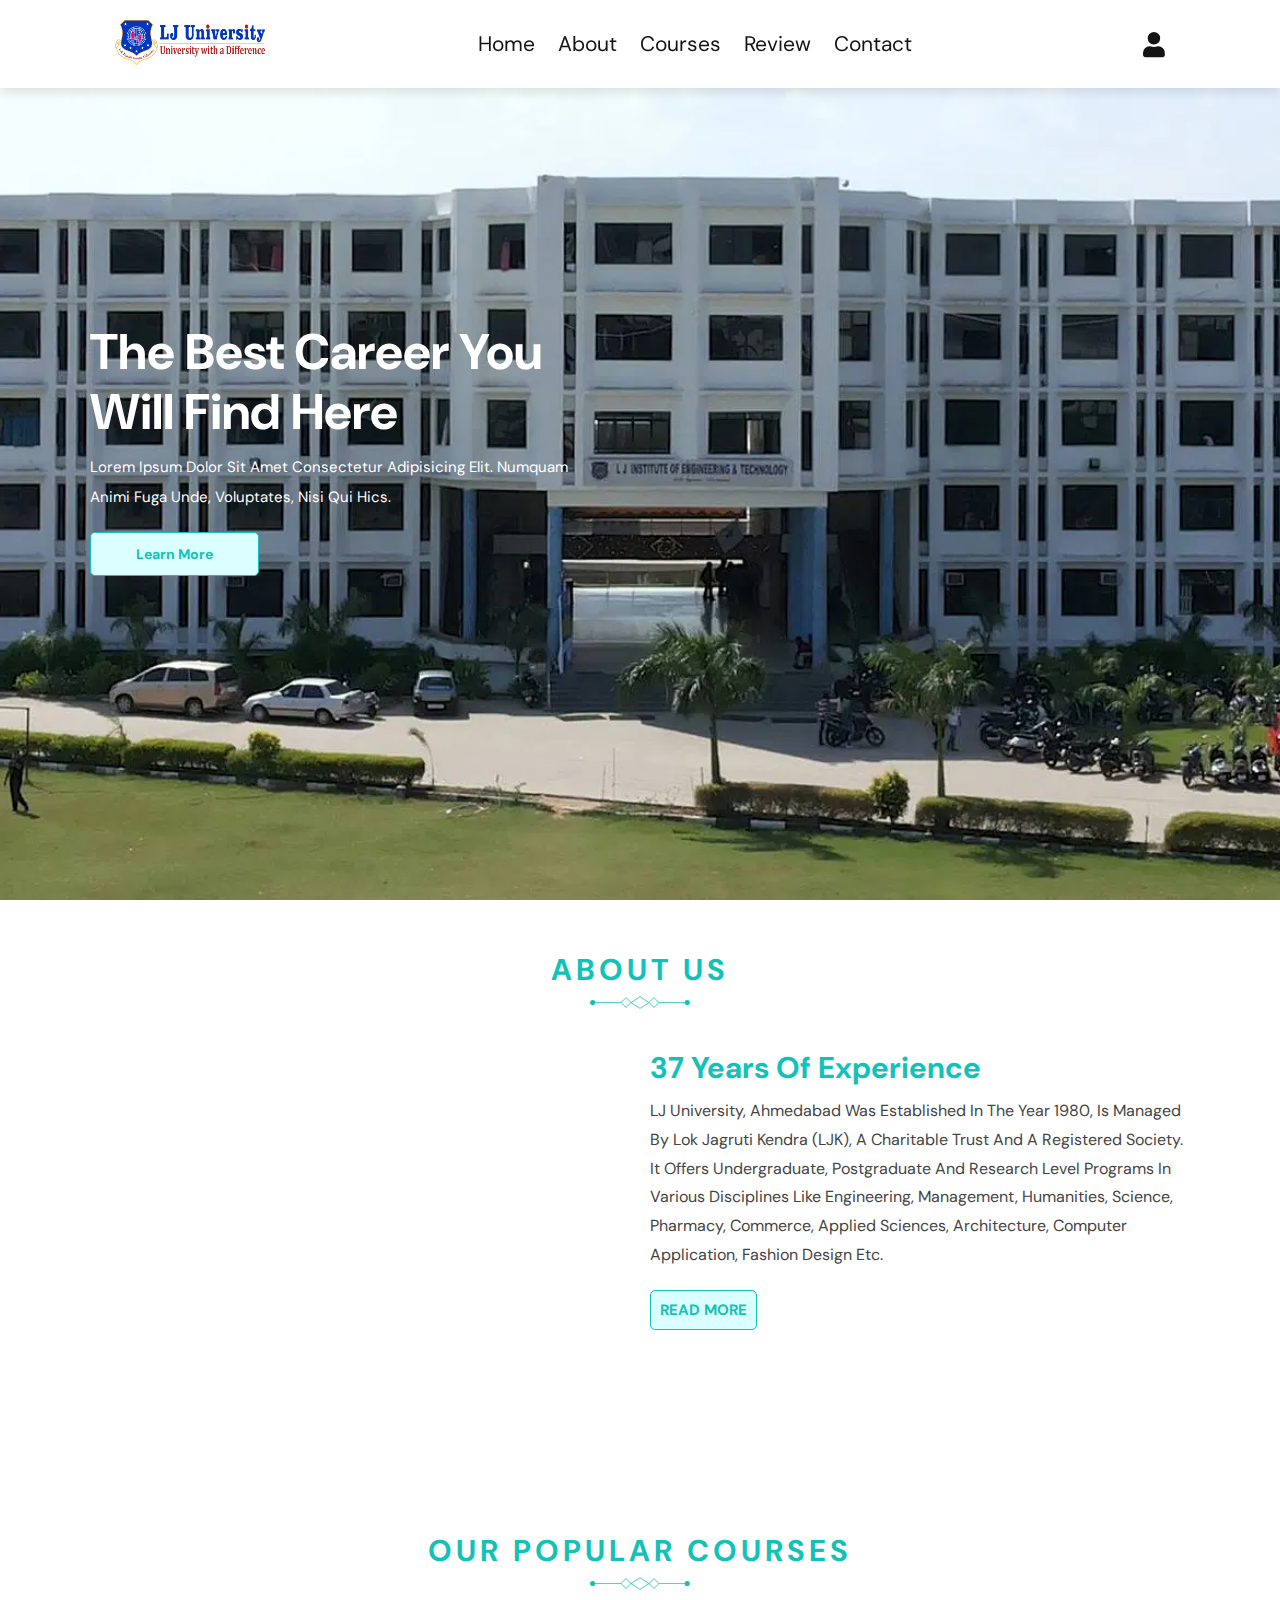
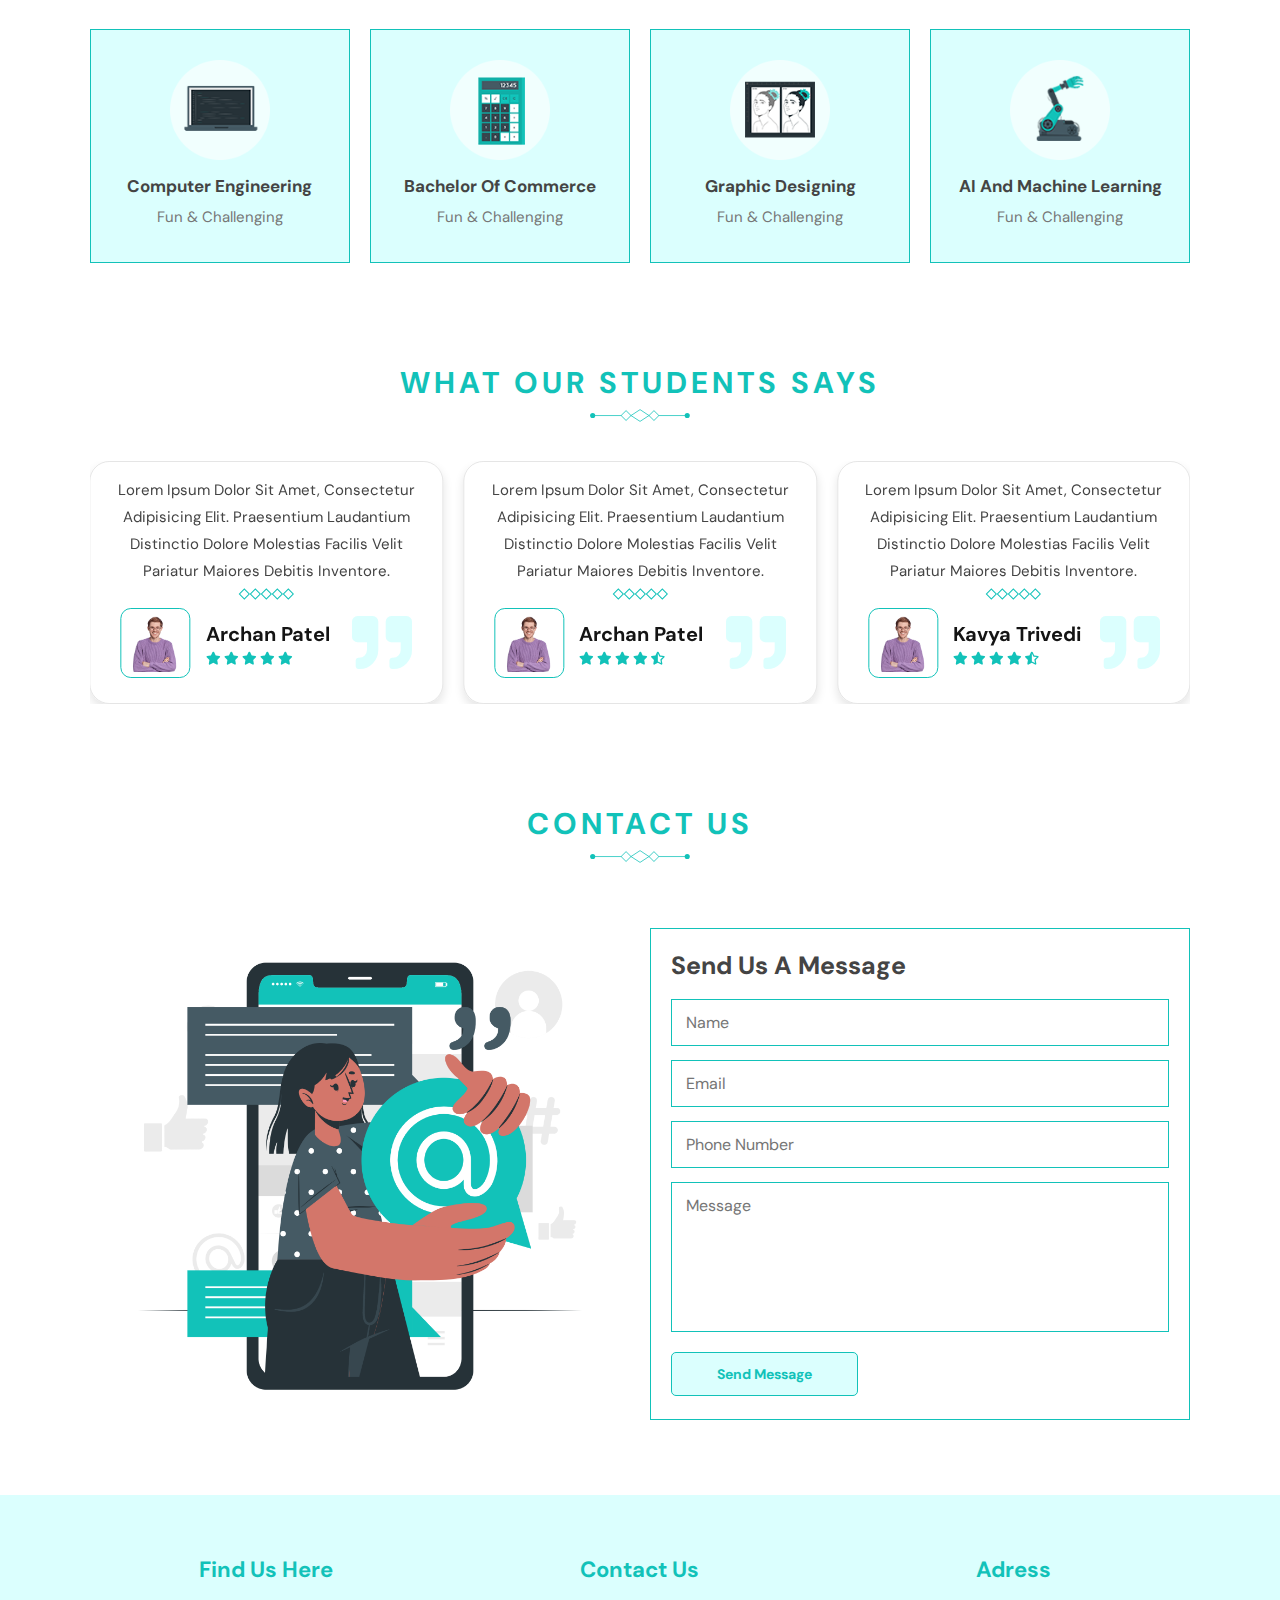
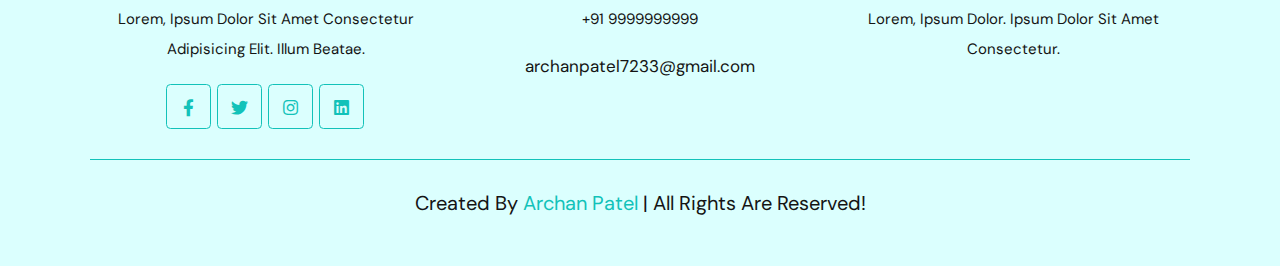
<file: index.html>
<!DOCTYPE html>
<html lang="en">

<head>
    <meta charset="UTF-8">
    <meta name="viewport" content="width=device-width, initial-scale=1.0">
    <title>LJ University</title>
    <link rel="icon" type="image/x-icon" href="../images/ljlogo1.png">
    <!-- font awesome cdn link  -->
    <link rel="stylesheet" href="https://cdnjs.cloudflare.com/ajax/libs/font-awesome/5.15.4/css/all.min.css">
    <link rel="stylesheet" href="https://unpkg.com/swiper/swiper-bundle.min.css" />
    <!--  css file link -->
    <link rel="stylesheet" href="css/style.css">
</head>
<!---------------------------------------  body section starts  ----------------------------------------->

<body>
    <!-----------------------header section starts ----------------------->
    <header class="header">
        <a href="#"><img src="images/ljlogo2.png" style="height:5vh;" alt="ljlogo2"></a>
        <nav class="navbar">
            <a href="#home" class="hover-underline">home</a>
            <a href="#about" class="hover-underline">about</a>
            <a href="#courses" class="hover-underline">courses</a>
            <a href="#review" class="hover-underline">review</a>
            <a href="#contact" class="hover-underline">contact</a>
        </nav>
        <div class="icons">
            <div id="login-btn" class="fas fa-user"></div>
            <div id="menu-btn" class="fas fa-bars"></div>
        </div>
        <!-------------- login form -------------->
        <form class="login-form">
            <h3>student login</h3>
            <input type="email" placeholder="enter your email" class="box">
            <input type="password" placeholder="enter your password" class="box">
            <br>
            <br>
            <div class="forgotpass">
                <a id="option" href="#">forgot password?</a>
                <a id="option" href="facultylogin/facultylogin.html">login as Faculty!</a>
            </div>
            <br>
            <a href="StudentDashboard/dashboard.html" class="btn">
                <span class="text text-1">login now</span>
                <span class="text text-2" aria-hidden="true">login now</span>
            </a>
        </form>
    </header>
    <!----------------------- header section ends ---------------------->

    <!----------------------- home section starts ---------------------->
    <section class="home" id="home">
        <div class="content">
            <h3>the best career you will find here</h3>
            <p>Lorem ipsum dolor sit amet consectetur adipisicing elit. Numquam animi fuga unde, voluptates,
                nisi qui hics.</p>
            <a href="https://ljku.edu.in/" target="_blank" class="btn">
                <span class="text text-1">learn more</span>
                <span class="text text-2" aria-hidden="true">learn more</span>
            </a>
        </div>
    </section>
    <!----------------------- home section ends ----------------------->

    <!----------------------- about section starts -------------------->
    <section class="about" id="about">
        <h1 class="heading">about us</h1>
        <div class="container">
            <div class="about-video">
                <iframe width="100%" height="380" src="https://www.youtube.com/embed/mCBxOD_CLQk?&autoplay=1&mute=1"
                    allow="accelerometer; autoplay; clipboard-write; encrypted-media; gyroscope; picture-in-picture; web-share"
                    allowfullscreen></iframe>
            </div>
            <div class="about-content">
                <h3>37 years of experience</h3>
                <p>LJ University, Ahmedabad was established in the year 1980, is managed by Lok Jagruti Kendra (LJK), a
                    Charitable Trust and a Registered Society. It offers undergraduate, postgraduate and research level
                    programs in various disciplines like Engineering, Management, Humanities, Science, Pharmacy,
                    Commerce, Applied Sciences, Architecture, Computer Application, Fashion Design etc.</p>
                <p id="extra-content" style="display: none;">The university has a dedicated Interaction & Placement Cell
                    which provides
                    100% placement assistance to the students. Some of the top recruiters are Ace Infoway, Acty System,
                    Cognizant, Infosys, Amdocs, Aristu, RBtech, IBM, Indiamart, Jekson Vision, Mindeft, Orient, Piramal,
                    TCS, Skyzen, Reliance, Narola etc.</p>
                <a href="#" id="read-more" class="btn">
                    <span class="text text-1" id="#text-1">READ MORE</span>
                    <span class="text text-2" aria-hidden="true">READ MORE</span>
                </a>
            </div>
        </div>
    </section>
    <!----------------------- about section ends ----------------------->

    <!----------------------- courses section start -------------------->
    <section class="subjects" id="courses">
        <h1 class="heading">our popular courses</h1>
        <div class="box-container">
            <div class="box">
                <a href="https://ljku.edu.in/program/computer-applications-mca-imca-m-sc-it-5" target="_blank"><img
                        src="images/subject-1.png" alt="">
                    <h3>Computer Engineering</h3>
                    <p>fun & challenging</p>
                </a>
            </div>
            <div class="box">
                <a href="https://ljku.edu.in/program/commerce-new-lj-16" target="_blank"> <img
                        src="images/subject-2.png" alt="">
                    <h3>bachelor of commerce</h3>
                    <p>fun & challenging</p>
                </a>
            </div>
            <div class="box">
                <a href="https://ljku.edu.in/program/design-b-design-31" target="_blank"><img src="images/subject-3.png"
                        alt="">
                    <h3>graphic designing</h3>
                    <p>fun & challenging</p>
                </a>
            </div>
            <div class="box">
                <a href="https://ljku.edu.in/program/engineering-b-e-m-e-10" target="_blank"><img
                        src="images/subject-4.png" alt="">
                    <h3>AI and Machine Learning</h3>
                    <p>fun & challenging</p>
                </a>
            </div>
        </div>
    </section>
    <!----------------------- courses section ends ----------------------->

    <!----------------------- student review section starts --------------->
    <section class="review" id="review">
        <h1 class="heading">what our students says</h1>
        <div class="swiper review-slider">
            <div class="swiper-wrapper">
                <div class="swiper-slide slide">
                    <p>Lorem ipsum dolor sit amet, consectetur adipisicing elit. Praesentium laudantium distinctio
                        dolore molestias facilis velit pariatur maiores debitis inventore.</p>
                    <div class="wrapper">
                        <div class="separator"></div>
                        <div class="separator"></div>
                        <div class="separator"></div>
                        <div class="separator"></div>
                        <div class="separator"></div>
                    </div>
                    <i class="fas fa-quote-right"></i>
                    <div class="user">
                        <img src="images/sampleprofile.png" alt="">
                        <div class="user-info">
                            <h3>Archan Patel</h3>
                            <div class="stars">
                                <i class="fas fa-star"></i>
                                <i class="fas fa-star"></i>
                                <i class="fas fa-star"></i>
                                <i class="fas fa-star"></i>
                                <i class="fas fa-star-half-alt"></i>
                            </div>
                        </div>
                    </div>
                </div>

                <div class="swiper-slide slide">
                    <p>Lorem ipsum dolor sit amet, consectetur adipisicing elit. Praesentium laudantium distinctio
                        dolore molestias facilis velit pariatur maiores debitis inventore.</p>
                    <div class="wrapper">
                        <div class="separator"></div>
                        <div class="separator"></div>
                        <div class="separator"></div>
                        <div class="separator"></div>
                        <div class="separator"></div>
                    </div>
                    <i class="fas fa-quote-right"></i>
                    <div class="user">
                        <img src="images/sampleprofile.png" alt="">
                        <div class="user-info">
                            <h3>Kavya Trivedi</h3>
                            <div class="stars">
                                <i class="fas fa-star"></i>
                                <i class="fas fa-star"></i>
                                <i class="fas fa-star"></i>
                                <i class="fas fa-star"></i>
                                <i class="fas fa-star-half-alt"></i>
                            </div>
                        </div>
                    </div>
                </div>

                <div class="swiper-slide slide">
                    <p>Lorem ipsum dolor sit amet, consectetur adipisicing elit. Praesentium laudantium distinctio
                        dolore molestias facilis velit pariatur maiores debitis inventore.</p>
                    <div class="wrapper">
                        <div class="separator"></div>
                        <div class="separator"></div>
                        <div class="separator"></div>
                        <div class="separator"></div>
                        <div class="separator"></div>
                    </div>
                    <i class="fas fa-quote-right"></i>
                    <div class="user">
                        <img src="images/sampleprofile.png" alt="">
                        <div class="user-info">
                            <h3>Jay pandya</h3>
                            <div class="stars">
                                <i class="fas fa-star"></i>
                                <i class="fas fa-star"></i>
                                <i class="fas fa-star"></i>
                                <i class="fas fa-star"></i>
                                <i class="fas fa-star-half-alt"></i>
                            </div>
                        </div>
                    </div>
                </div>

                <div class="swiper-slide slide">
                    <p>Lorem ipsum dolor sit amet, consectetur adipisicing elit. Praesentium laudantium distinctio
                        dolore molestias facilis velit pariatur maiores debitis inventore.</p>
                    <div class="wrapper">
                        <div class="separator"></div>
                        <div class="separator"></div>
                        <div class="separator"></div>
                        <div class="separator"></div>
                        <div class="separator"></div>
                    </div>
                    <i class="fas fa-quote-right"></i>
                    <div class="user">
                        <img src="images/sampleprofile.png" alt="">
                        <div class="user-info">
                            <h3>Jash Adalja</h3>
                            <div class="stars">
                                <i class="fas fa-star"></i>
                                <i class="fas fa-star"></i>
                                <i class="fas fa-star"></i>
                                <i class="fas fa-star"></i>
                                <i class="fas fa-star-half-alt"></i>
                            </div>
                        </div>
                    </div>
                </div>

                <div class="swiper-slide slide">
                    <p>Lorem ipsum dolor sit amet, consectetur adipisicing elit. Praesentium laudantium distinctio
                        dolore molestias facilis velit pariatur maiores debitis inventore.</p>
                    <div class="wrapper">
                        <div class="separator"></div>
                        <div class="separator"></div>
                        <div class="separator"></div>
                        <div class="separator"></div>
                        <div class="separator"></div>
                    </div>
                    <i class="fas fa-quote-right"></i>
                    <div class="user">
                        <img src="images/sampleprofile.png" alt="">
                        <div class="user-info">
                            <h3>Jay doshi</h3>
                            <div class="stars">
                                <i class="fas fa-star"></i>
                                <i class="fas fa-star"></i>
                                <i class="fas fa-star"></i>
                                <i class="fas fa-star"></i>
                                <i class="fas fa-star"></i>
                            </div>
                        </div>
                    </div>
                </div>

                <div class="swiper-slide slide">
                    <p>Lorem ipsum dolor sit amet, consectetur adipisicing elit. Praesentium laudantium distinctio
                        dolore molestias facilis velit pariatur maiores debitis inventore.</p>
                    <div class="wrapper">
                        <div class="separator"></div>
                        <div class="separator"></div>
                        <div class="separator"></div>
                        <div class="separator"></div>
                        <div class="separator"></div>
                    </div>
                    <i class="fas fa-quote-right"></i>
                    <div class="user">
                        <img src="images/sampleprofile.png" alt="">
                        <div class="user-info">
                            <h3>Archan Patel</h3>
                            <div class="stars">
                                <i class="fas fa-star"></i>
                                <i class="fas fa-star"></i>
                                <i class="fas fa-star"></i>
                                <i class="fas fa-star"></i>
                                <i class="fas fa-star"></i>
                            </div>
                        </div>
                    </div>
                </div>

            </div>
        </div>
    </section>

    <!----------------------- student review section ends ----------------------->

    <!----------------------- contactus section starts -------------------------->
    <section class="contact" id="contact">
        <h1 class="heading">contact us</h1>
        <div class="row">
            <div class="image">
                <img src="images/contact.png" alt="">
            </div>
            <form>
                <h3>send us a message</h3>
                <input type="text" placeholder="name" class="box">
                <input type="email" placeholder="email" class="box">
                <input type="number" placeholder="phone number" class="box">
                <textarea placeholder="message" class="box" cols="30" rows="10"></textarea>
                <a href="#" class="btn">
                    <span class="text text-1">send message</span>
                    <span class="text text-2" aria-hidden="true">send message</span>
                </a>
            </form>
        </div>
    </section>
    <!----------------------- contactus section ends --------------------------->

    <!----------------------- footer section stars ---------------------->
    <section class="footer">
        <div class="box-container">
            <div class="box">
                <h3>find us here</h3>
                <p>Lorem, ipsum dolor sit amet consectetur adipisicing elit. Illum beatae.</p>
                <div class="share">
                    <a href="#" class="fab fa-facebook-f"></a>
                    <a href="#" class="fab fa-twitter"></a>
                    <a href="#" class="fab fa-instagram"></a>
                    <a href="#" class="fab fa-linkedin"></a>
                </div>
            </div>
            <div class="box">
                <h3>contact us</h3>
                <p>+91 9999999999</p>
                <a href="#" class="link lowercase">archanpatel7233@gmail.com</a>
            </div>
            <div class="box">
                <h3>Adress</h3>
                <p>Lorem, ipsum dolor. ipsum dolor sit amet consectetur.</p>
            </div>
        </div>
        <div class="credit">created by <span>Archan Patel </span>| all rights are reserved!</div>
    </section>
    <!-------footer section ends ---------->
    <script src="https://unpkg.com/swiper/swiper-bundle.min.js"></script>
    <!-------- custom js link ------------->
    <script src="js/script.js"></script>
</body>
<!---------------------------------------  body section ends  --------------------------------------------->

</html>
</file>
<file: css/style.css>
@import url("https://fonts.googleapis.com/css2?family=DM+Sans:wght@400;700&family=Forum&display=swap");

/*********************** initialize colors ********************/
:root {
  --primary-color: #12c2b9;
  --secondary: #dbfffe;
  --black: #141414;
  --white: #fff;
  --box-shadow: 0 .5rem 1rem rgba(0, 0, 0, 0.1);
}

* {
  font-family: 'DM Sans', sans-serif;
  margin: 0;
  padding: 0;
  box-sizing: border-box;
  outline: none;
  border: none;
  text-decoration: none;
  text-transform: capitalize;
  transition: all .2s linear;
}

html {
  font-size: 62.5%;
  overflow-x: hidden;
  scroll-padding-top: 9rem;
  scroll-behavior: smooth;
}

.lowercase {
  text-transform: lowercase !important;
}

/*************** scroll bar ***************/

html::-webkit-scrollbar {
  width: 1rem;
}

html::-webkit-scrollbar-track {
  background: transparent;
}

html::-webkit-scrollbar-thumb {
  background: var(--primary-color);
}

/*************** scroll bar ennds **********/

section {
  padding: 5rem 7%; 
}

.heading {
  position: relative;
  color: var(--primary-color);
  font-size: 3rem;
  font-weight: 700;
  text-transform: uppercase;
  letter-spacing: .4rem;
  text-align: center;
  margin-bottom: 3rem;
}

.heading::after {
  content: url('../images/separator.svg');
  display: block;
  width: 10rem;
  margin-inline: auto;
  margin-top: -1rem;
}

/************** button style ****************/
.btn {
  position: relative;
  display: inline-block;
  margin-top: 1rem;
  color: var(--primary-color);
  font-size: 1.4rem;
  font-weight: 700;
  text-transform: uppercase;
  max-width: max-content;
  border: .1rem solid var(--primary-color);
  background: var(--secondary);
  padding: 1.2rem 4.5rem;
  overflow: hidden;
  z-index: 1;
  border-radius: .5rem;
}

.btn::before {
  content: "";
  position: absolute;
  bottom: 100%;
  left: 50%;
  transform: translateX(-50%);
  width: 200%;
  height: 200%;
  border-radius: 50%;
  background-color: var(--primary-color);
  transition: 500ms ease;
  z-index: -1;
}

.btn .text {
  transition: 250ms ease;
}

.btn .text-2 {
  position: absolute;
  top: 100%;
  left: 50%;
  transform: translateX(-50%);
  min-width: max-content;
  color: var(--secondary);
}

.btn:is(:hover, :focus-visible)::before {
  bottom: -50%;
}

.btn:is(:hover, :focus-visible) .text-1 {
  transform: translateY(-4rem);
}

.btn:is(:hover, :focus-visible) .text-2 {
  top: 50%;
  transform: translate(-50%, -50%);
}

/********************* header ********************/

.header {
  position: fixed;
  top: 0;
  left: 0;
  right: 0;
  z-index: 100;
  background: var(--white);
  box-shadow: var(--box-shadow);
  display: flex;
  justify-content: space-between;
  align-items: center;
  padding: 2rem 9%;
}



.header .navbar a {
  font-size: 2.1rem;
  color: var(--black);
  margin: 0 1rem;
  padding-block: 1rem;
}

.header .navbar a:hover {
  color: var(--primary-color);
}

.header .navbar .hover-underline {
  position: relative;
  max-width: max-content;
}

.header .navbar .hover-underline::after {
  content: '';
  position: absolute;
  left: 0;
  bottom: 0;
  width: 100%;
  height: .5rem;
  border-block: .1rem solid var(--primary-color);
  transform: scaleX(0.2);
  opacity: 0;
  transition: 500ms ease;
}

.header .navbar .hover-underline:is(:hover, :focus-visible)::after {
  transform: scaleX(1);
  opacity: 1;
}

.header .icons div {
  font-size: 2.5rem;
  margin-left: 1.7rem;
  color: var(--black);
  cursor: pointer;
}

.header .icons div:hover {
  color: var(--primary-color);
}


#menu-btn {
  display: none;
}

/*********************** login form ********************/
.header .login-form div a {
  color: var(--primary-color);
  font-size: larger;
}

.header .login-form div a:hover {
  font-weight: bold;
  color: #00aea5
}

.header .login-form {
  position: absolute;
  border: 3px solid var(--primary-color);
  border-radius: 10px;
  top: 115%;
  right: -105%;
  background: var(--white);
  box-shadow: .5rem;
  width: 35rem;
  box-shadow: var(--box-shadow);
  padding: 2rem;
}

.header .login-form.active {
  right: 2rem;
  transition: .4s linear;
}

.header .login-form h3 {
  font-size: 2.2rem;
  color: var(--black);
  text-align: center;
  margin-bottom: .7rem;
}

.header .login-form .box {
  font-size: 1.5rem;
  margin: .7rem 0;
  border: .1rem solid rgba(0, 0, 0, 0.1);
  padding: 1rem 1.2rem;
  color: var(--black);
  text-transform: none;
  width: 100%;
}

.login-form .forgotpass {
  display: flex;
  justify-content: space-between;
}

.login-form .forgotpass a[id="option"] {
  flex: 1;
  font-size: 150%;
}

/*********************** home ********************/

.home {
  min-height: 100vh;
  display: flex;

  align-items: center;
  background: url(../images/ljphoto1.webp) no-repeat;
  background-size: cover;
  background-position: center;
}

.home .content {
  max-width: 50rem;
}

.home .content h3 {
  font-size: 5rem;
  color: var(--white);
  line-height: 1.2;
}

.home .content p {
  font-size: 1.5rem;
  line-height: 2;
  color: var(--white);
  padding: 1rem 0;
}

/*********************** about ********************/

.about .container {
  display: flex;
  flex-wrap: wrap;
}

.about .container .about-video {
  position: relative;
  flex: 1 1 40rem;
}

.about .container .about-video img {
  width: 80%;
}

#read-more {
  font-size: 15px;
  font-weight: bold;
  color: var(--primary-color);
  padding: 9px;
  background-color: var(--secondary);
  border: 1px solid var(--primary-color);
  border-radius: 5px;
}

.about .container .about-content {
  flex: 1 1 50rem;
  padding-left: 6rem;
  padding-top: 0rem;
}

.about .container .about-content h3 {
  font-size: 3rem;
  color: var(--primary-color);
}

.about .container .about-content p {
  font-size: 1.6rem;
  color: #444;
  padding: 1rem 0;
  line-height: 1.8;
}

/*********************** courses ********************/

.subjects .box-container {
  display: grid;
  grid-template-columns: repeat(auto-fit, minmax(25rem, 1fr));
  gap: 2rem;
}

.subjects .box-container .box {
  padding: 3rem 2rem;
  text-align: center;
  border: .1rem solid var(--primary-color);
  background: var(--secondary);
  cursor: pointer;
}

.subjects .box-container .box:hover {
  background: var(--primary-color);
}

.subjects .box-container .box img {
  height: 10rem;
  margin-bottom: .7rem;
}

.subjects .box-container .box h3 {
  font-size: 1.7rem;
  color: #444;
  padding: .5rem 0;
  text-transform: capitalize;
}

.subjects .box-container .box:hover h3 {
  color: #fff;
}

.subjects .box-container .box p {
  font-size: 1.5rem;
  line-height: 2;
  color: #777;
}

.subjects .box-container .box:hover p {
  color: #eee;
}

/*********************** team ********************/

.team .box-container {
  display: grid;
  grid-template-columns: repeat(auto-fit, minmax(20rem, 1fr));
  gap: 2rem;
}

.team .box-container .box {
  background: var(--white);
  box-shadow: var(--box-shadow);
  border-radius: .5rem;
  position: relative;
  overflow: hidden;
  text-align: center;
}

.team .box-container .box .image {
  position: relative;
  overflow: hidden;
}

.team .box-container .box .image img {
  background: var(--primary-color);
  width: 100%;
}

.team .box-container .box:hover .image .share {
  bottom: 0;
}

.team .box-container .box .image .share {
  position: absolute;
  bottom: -10rem;
  left: 0;
  right: 0;
  padding: 2rem;
}

.team .box-container .box .image .share a {
  height: 4rem;
  width: 4rem;
  line-height: 4rem;
  font-size: 2rem;
  margin: 0 1rem;
  color: var(--secondary);
  background: var(--primary-color);
  border-radius: .5rem;
}

.team .box-container .box .image .share a:hover {
  color: var(--primary-color);
  background: var(--secondary);
}

.team .box-container .box .content {
  padding: 2rem;
  padding-top: 1rem;
  align-items: center;
}

.team .box-container .box .content h3 {
  font-size: 2rem;
  color: var(--black);
}

.team .box-container .box .content span {
  font-size: 1.5rem;
  line-height: 2;
  color: #777;
}


/*********************** review ********************/

.review .slide {
  padding: 1.5rem;
  box-shadow: var(--box-shadow);
  border: 0.1rem solid rgba(0, 0, 0, 0.1);
  border-radius: 2rem;
  position: relative;
}

.review .slide p {
  font-size: 1.5rem;
  text-align: center;
  padding-bottom: .5rem;
  line-height: 1.8;
  color: #444;
}

.review .slide .wrapper {
  display: flex;
  justify-content: center;
  gap: .3rem;
}

.review .slide .wrapper .separator {
  width: .8rem;
  height: .8rem;
  border: .1rem solid var(--primary-color);
  transform: rotate(45deg);
  animation: rotate360 15s linear infinite;
}

@keyframes rotate360 {
  0% {
    transform: rotate(0);
  }

  100% {
    transform: rotate(1turn);
  }
}

.review .slide .fa-quote-right {
  position: absolute;
  bottom: 3rem;
  right: 3rem;
  font-size: 6rem;
  color: var(--secondary);
}

.review .slide .user {
  display: flex;
  align-items: center;
  gap: 1.5rem;
  padding: 1rem 1.5rem;
  border-radius: .5rem;
}

.review .slide .user img {
  height: 7rem;
  width: 7rem;
  border-radius: 15%;
  object-fit: cover;
  border: .1rem solid var(--primary-color);
  padding: .5rem;
}

.review .slide .user h3 {
  font-size: 2rem;
  color: var(--black);
  padding-bottom: .5rem;
}

.review .slide .user .stars i {
  font-size: 1.3rem;
  color: var(--primary-color);
}

/*********************** contact ********************/

.contact .row {
  display: flex;
  flex-wrap: wrap;
  align-items: center;
  gap: 2rem;
}

.contact .row .image {
  flex: 1 1 40rem;
}

.contact .row .image img {
  width: 100%;
}

.contact .row form {
  flex: 1 1 40rem;
  border: 0.1rem solid var(--primary-color);
  padding: 2rem;
}

.contact .row form h3 {
  font-size: 2.5rem;
  color: #444;
  padding-bottom: 1rem;
}

.contact .row form .box {
  width: 100%;
  font-size: 1.6rem;
  padding: 1.2rem 1.4rem;
  border: .1rem solid var(--primary-color);
  margin: .7rem 0;
}

.contact .row form .box:focus {
  color: var(--primary-color);
}

.contact .row form textarea {
  height: 15rem;
  resize: none;
}

/*********************** footer ********************/

.footer {
  background: var(--secondary);
  text-align: center;
}

.footer .box-container {
  display: grid;
  grid-template-columns: repeat(auto-fit, minmax(25rem, 1fr));
  gap: 2rem;
}

.footer .box-container .box h3 {
  font-size: 2.2rem;
  color: var(--primary-color);
  padding: 1rem 0;
}

.footer .box-container .box p {
  font-size: 1.5rem;
  color: var(--black);
  line-height: 2;
  padding: 1rem 0;
}

.footer .box-container .box .share {
  margin-top: 1rem;
}

.footer .box-container .box .share a {
  height: 4.5rem;
  width: 4.5rem;
  line-height: 4.5rem;
  border-radius: 10%;
  font-size: 1.7rem;
  border: .1rem solid var(--primary-color);
  color: var(--primary-color);
  margin-right: .3rem;
  text-align: center;
}

.footer .box-container .box .share a:hover {
  background: var(--primary-color);
  color: var(--white);
}

.footer .box-container .box .link {
  font-size: 1.7rem;
  line-height: 2;
  color: var(--black);
  padding: .5rem 0;
  display: block;
}

.footer .box-container .box .link:hover {
  color: var(--primary-color);
  text-decoration: underline;
}

.footer .credit {
  font-size: 2rem;
  margin-top: 3rem;
  padding-top: 3rem;
  text-align: center;
  color: var(--black);
  border-top: .1rem solid var(--primary-color);
}

.footer .credit span {
  color: var(--primary-color);
}

/*********************** media queries ********************/

@media (max-width:991px) {

  html {
    font-size: 55%;
  }

  .header {
    padding: 2rem 4rem;
  }

  section {
    padding: 3rem 2rem;
  }

}

@media (max-width:768px) {

  #menu-btn {
    display: inline-block;
  }

  .header .navbar {
    position: absolute;
    top: 110%;
    right: -110%;
    width: 30rem;
    box-shadow: var(--box-shadow);
    border-radius: .5rem;
    background: var(--white);
  }

  .header .navbar.active {
    right: 2rem;
    transition: .4s linear;
  }

  .header .navbar a {
    font-size: 2rem;
    margin: 1rem 2.5rem;
    display: block;
  }

  .home .content h3 {
    font-size: 3rem;
  }

  .about .container .about-content {
    padding-left: 0;
  }

}

@media (max-width:450px) {
  html {
    font-size: 50%;
  }
}
</file>
